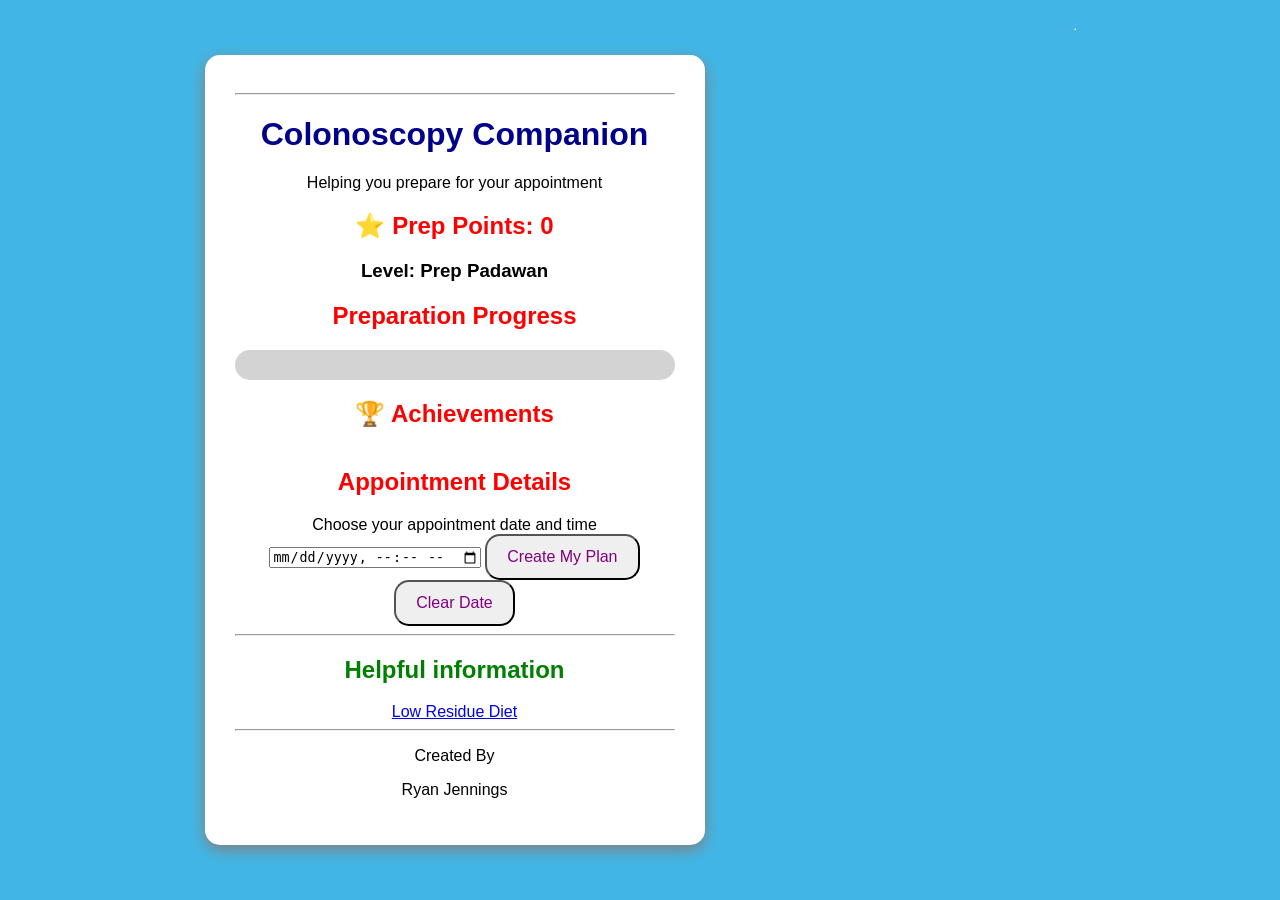
<file: Index.html>
<!DOCTYPE HTML>
<html>
<head>
<meta charset="UTF-8">
<title> Colonoscopy Companion</title>
<link rel="stylesheet" href="style.css">
<meta name="viewport" content="width=device-width, initial-scale=1.0">
</head>

<body>
<div class="box">
<hr>
<h1> Colonoscopy Companion</h1>
<p> Helping you prepare for your appointment</p>
<h2>⭐ Prep Points: <span id="score">0</span></h2>
<h3>Level: <span id="level">Prep Padawan</span></h3>
<h2>Preparation Progress</h2>

<div id="progressBar">

    <div id="progressFill"></div>

</div>

<h2>🏆 Achievements</h2>

<div id="achievementCabinet"></div>

<h2> Appointment Details</h2>
<label for="appointmentDate"> Choose your appointment date and time </label>
<input id="appointmentDate" type="datetime-local"/>
<button id="createPlanButton">Create My Plan</button>
<button id="clearDateButton">Clear Date</button>

<div id="plan"></div>
<hr>
<h2 id="helpful-info">Helpful information</h2>
<a href="https://www.google.com/url?sa=t&rct=j&q=&esrc=s&source=web&cd=&cad=rja&uact=8&ved=2ahUKEwjfvtzkmb6VAxUOQkEAHVxUGD8QFnoECCQQAQ&url=https%3A%2F%2Felht.nhs.uk%2Fapplication%2Ffiles%2F3315%2F8556%2F0327%2FDIET-002-LowFibrelowresiduediet-2019.pdf&usg=AOvVaw0Uk25ESOMN47N5drxUEGEp&opi=89978449" target="_blank"> Low Residue Diet </a>
<hr>
<p> Created By </p>
<p> Ryan Jennings </p>
</div>



<hr>

<div id="achievementPopup" class="hidden">
    <div id="achievementIcon">🏆</div>
    <h2 id="achievementTitle">Achievement Unlocked!</h2>
    <p id="achievementText"></p>
</div>

<script src="script.js"></script>

</body>
</html>
</file>
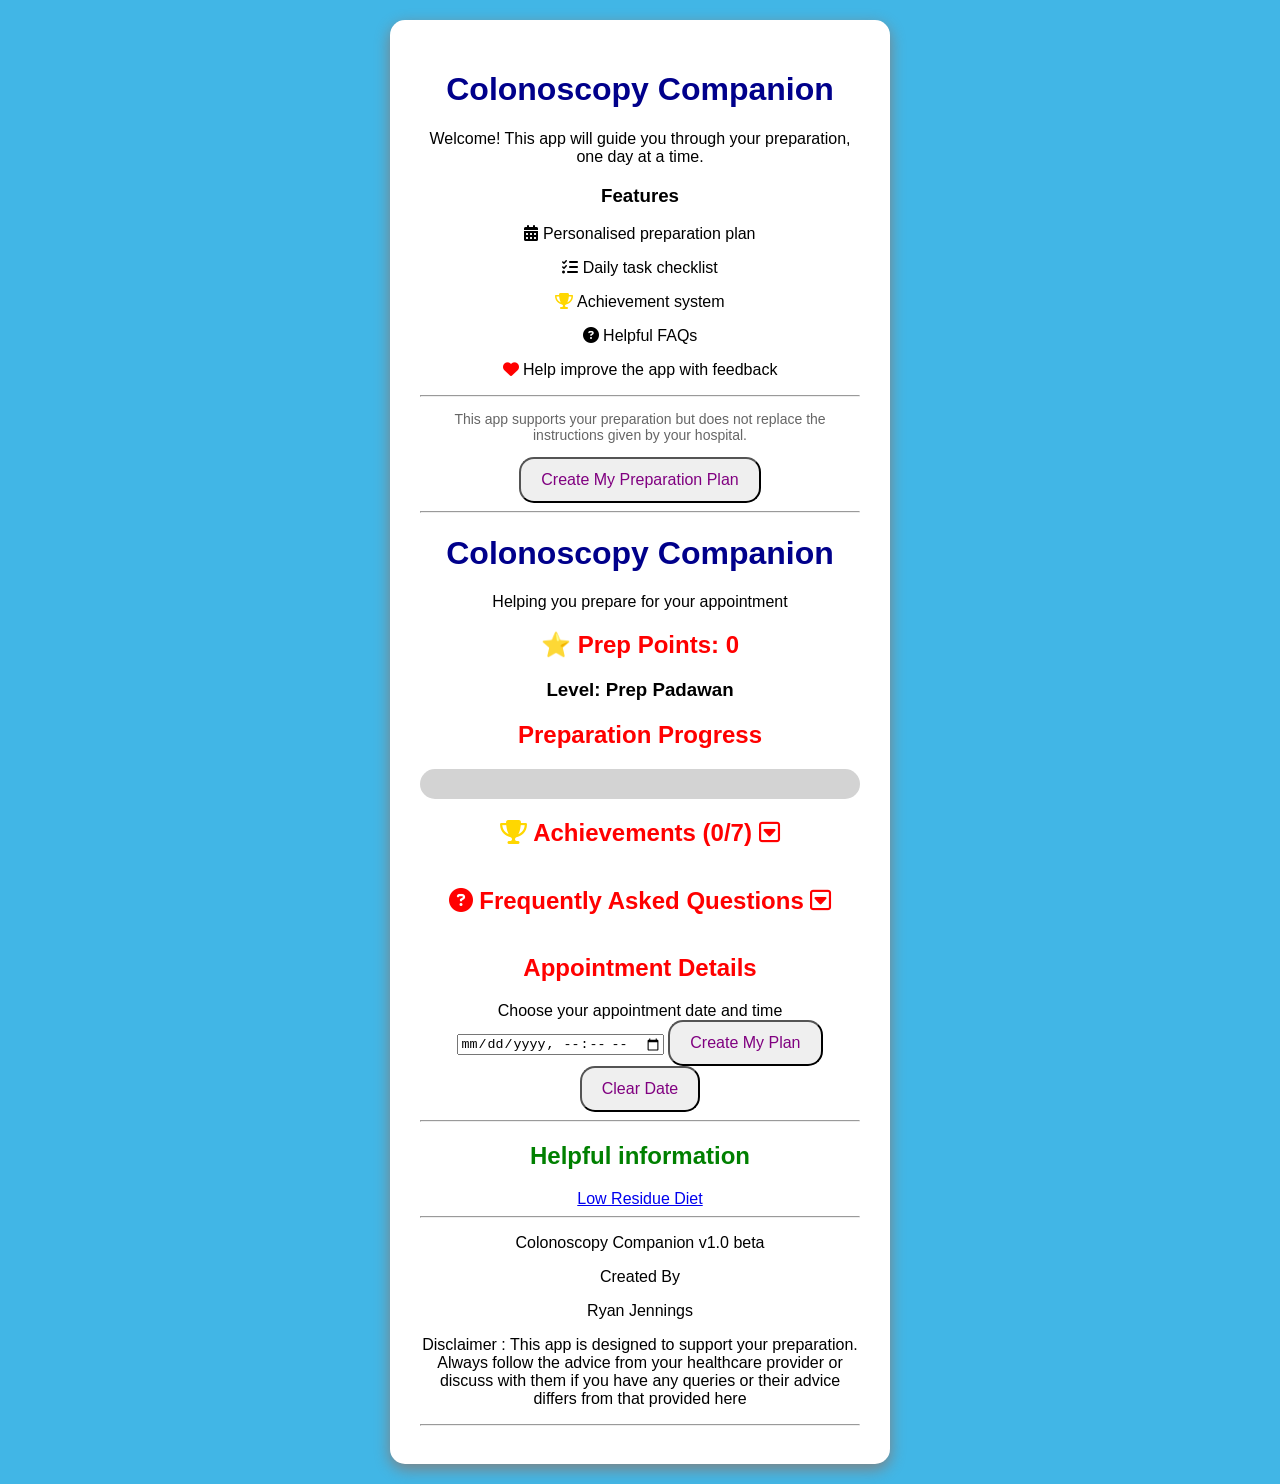
<file: index.html>
<!DOCTYPE HTML>
<html>
<head>
<meta charset="UTF-8">
<link rel="stylesheet" href="https://cdnjs.cloudflare.com/ajax/libs/font-awesome/6.7.2/css/all.min.css">
<title> Colonoscopy Companion</title>
<link rel="stylesheet" href="style.css">
<meta name="viewport" content="width=device-width, initial-scale=1.0">
</head>

<body>
<div class="box">

<div id="welcomeScreen">

    <h1>Colonoscopy Companion</h1>

    <p>
        Welcome! This app will guide you through your preparation,
        one day at a time.
    </p>

    <h3>Features</h3>

    <p><i class="fa-solid fa-calendar-days"></i> Personalised preparation plan</p>

    <p><i class="fa-solid fa-list-check"></i> Daily task checklist</p>

    <p><i class="fa-solid fa-trophy"></i> Achievement system</p>

    <p><i class="fa-solid fa-circle-question"></i> Helpful FAQs</p>

    <p><i class="fa-solid fa-heart"></i> Help improve the app with feedback</p>

    <hr>

    <p class="smallText">
        This app supports your preparation but does not replace the
        instructions given by your hospital.
    </p>

    <button id="startButton">
        Create My Preparation Plan
    </button>

</div>
<div id="mainApp">
<hr>
<h1> Colonoscopy Companion</h1>
<p> Helping you prepare for your appointment</p>
<h2>⭐ Prep Points: <span id="score">0</span></h2>
<h3>Level: <span id="level">Prep Padawan</span></h3>
<h2>Preparation Progress</h2>

<div id="progressBar">

    <div id="progressFill"></div>

</div>

<h2 id="achievementHeader">
    <i class="fa-solid fa-trophy"></i>
    Achievements
    <span id="achievementCount">(0/7)</span>
    <span id="achievementArrow"><i class='fa-regular fa-square-caret-down'></i></span>
</h2>

<div id="achievementCabinet">
</div>

<h2 id="faqHeader">
    <i class="fa-solid fa-circle-question"></i>
    Frequently Asked Questions
    <span id="faqArrow"><i class='fa-regular fa-square-caret-down'></i></span>
</h2>

<div id="faqContent" class="closed">

<div class="faqItem">

    <button class="faqQuestion">
        What is a colonoscopy?
    </button>

    <div class="faqAnswer">

        <p>
            A colonoscopy is a test that allows a specially trained clinician
            to examine the lining of your large bowel using a thin flexible
            camera. The test helps diagnose bowel symptoms and screen for
            bowel disease.
        </p>

        <button onclick="window.open('https://www.youtube.com/watch?v=wK2imf6w8Pw')">
            <i class="fa-solid fa-circle-play"></i>
            Watch 2-minute video
        </button>

    </div>

</div>

    <div class="faqItem">
        <button class="faqQuestion">
            Can I drink tea or coffee?
        </button>

        <div class="faqAnswer">
            Yes. Tea and coffee without milk is considered a clear fluid once you've started the clear fluid stage.
        </div>
    </div>

    <div class="faqItem">
        <button class="faqQuestion">
            Can I drink coffee?
        </button>

        <div class="faqAnswer">
            Black coffee is usually allowed. Coffee with milk is not allowed once your fasting instructions begin.
        </div>
    </div>

    <div class="faqItem">
        <button class="faqQuestion">
            Why do I need a low residue diet?
        </button>

        <div class="faqAnswer">
           <p> A low residue diet leaves less material inside your bowel, making the bowel preparation more effective.</p>
     
        <a href="https://publicdocuments.sth.nhs.uk/pil5472%20(1).pdf"
   target="_blank"
   class="buttonLink">
    <i class="fa-regular fa-file"></i>
    Low residue diet sheet
</a>
        </div>
    </div>

</div>

<h2> Appointment Details</h2>
<label for="appointmentDate"> Choose your appointment date and time </label>
<input id="appointmentDate" type="datetime-local"/>
<button id="createPlanButton">Create My Plan</button>
<button id="clearDateButton">Clear Date</button>

<div id="plan"></div>
<div id="completion"></div>
<div id="feedbackForm" style="display:none;">

    <h2><i class="fa-solid fa-comments"></i> Feedback</h2>

    <p>How easy was the app to use?</p>

<div id="starRating">

    <span class="star" data-value="1">
        <i class="fa-regular fa-star"></i>
    </span>

    <span class="star" data-value="2">
        <i class="fa-regular fa-star"></i>
    </span>

    <span class="star" data-value="3">
        <i class="fa-regular fa-star"></i>
    </span>

    <span class="star" data-value="4">
        <i class="fa-regular fa-star"></i>
    </span>

    <span class="star" data-value="5">
        <i class="fa-regular fa-star"></i>
    </span>

<p id="ratingText">Tap a star to rate the app</p>

</div>

<p>Age group</p>

<select id="ageGroup">
    <option value="">Please select</option>
    <option>18–29</option>
    <option>30–39</option>
    <option>40–49</option>
    <option>50–59</option>
    <option>60–69</option>
    <option>70+</option>
</select>

<p>Gender (optional)</p>

<select id="gender">
    <option value="">Prefer not to say</option>
    <option>Female</option>
    <option>Male</option>
    <option>Non-binary</option>
    <option>Self describe</option>
</select>

<p>Is this your first colonoscopy?</p>

<label><input type="radio" name="firstTime" value="Yes"> Yes</label>
<label><input type="radio" name="firstTime" value="No"> No</label>

    <p>Did this app help you prepare?</p>

    <label>
        <input type="radio" name="helpful" value="Yes">
        Yes
    </label>

    <label>
        <input type="radio" name="helpful" value="Mostly">
        Mostly
    </label>

    <label>
        <input type="radio" name="helpful" value="No">
        No
    </label>

    <br><br>

<p>Did this app reduce your anxiety about your preparation?</p>

<label><input type="radio" name="anxiety" value="Yes"> Yes</label>
<label><input type="radio" name="anxiety" value="Somewhat"> Somewhat</label>
<label><input type="radio" name="anxiety" value="No"> No</label>

<p>Would you recommend this app to another patient?</p>

<label><input type="radio" name="recommend" value="Yes"> Yes</label>
<label><input type="radio" name="recommend" value="Maybe"> Maybe</label>
<label><input type="radio" name="recommend" value="No"> No</label>

<p> What device did you use?</p>
<select id="device">
    <option>Phone</option>
    <option>Tablet</option>
    <option>Computer</option>
</select>

    <p>Any suggestions?</p>

    <textarea id="comments"
              rows="5"
              placeholder="Tell us how we could improve..."></textarea>

    <br><br>

    <button id="submitFeedback">
        Submit Feedback
    </button>

</div>
<hr>
<h2 id="helpful-info">Helpful information</h2>
<a href="https://www.google.com/url?sa=t&rct=j&q=&esrc=s&source=web&cd=&cad=rja&uact=8&ved=2ahUKEwjfvtzkmb6VAxUOQkEAHVxUGD8QFnoECCQQAQ&url=https%3A%2F%2Felht.nhs.uk%2Fapplication%2Ffiles%2F3315%2F8556%2F0327%2FDIET-002-LowFibrelowresiduediet-2019.pdf&usg=AOvVaw0Uk25ESOMN47N5drxUEGEp&opi=89978449" target="_blank"> Low Residue Diet </a>
<hr>
<p> Colonoscopy Companion v1.0 beta </p>
<p> Created By </p>
<p> Ryan Jennings </p>
<p> Disclaimer : This app is designed to support your preparation. Always follow the advice from your healthcare provider or discuss with them if you have any queries or their advice differs from that provided here</p>
</div>



<hr>

<div id="achievementPopup" class="hidden">
    <div id="achievementIcon">🏆</div>
    <h2 id="achievementTitle"><i class="fa-solid fa-trophy"></i>
Achievement Unlocked!</h2>
    <p id="achievementText"></p>
</div>
</div>
<script src="script.js"></script>

</body>
</html>
</file>
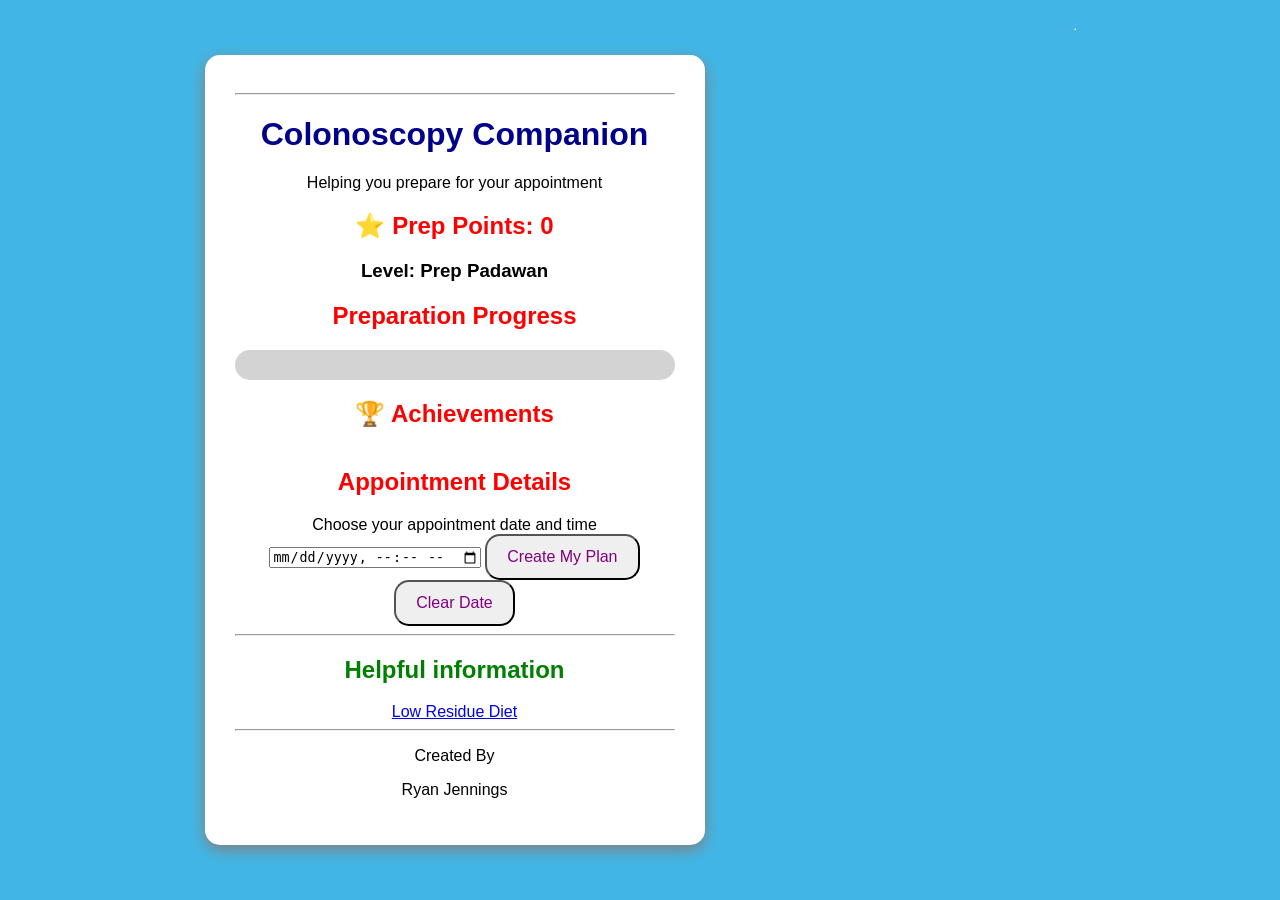
<file: companion.html>
<!DOCTYPE HTML>
<html>
<head>
<meta charset="UTF-8">
<title> Colonoscopy Companion</title>
<link rel="stylesheet" href="style.css">
<meta name="viewport" content="width=device-width, initial-scale=1.0">
</head>

<body>
<div class="box">
<hr>
<h1> Colonoscopy Companion</h1>
<p> Helping you prepare for your appointment</p>
<h2>⭐ Prep Points: <span id="score">0</span></h2>
<h3>Level: <span id="level">Prep Padawan</span></h3>
<h2>Preparation Progress</h2>

<div id="progressBar">

    <div id="progressFill"></div>

</div>

<h2>🏆 Achievements</h2>

<div id="achievementCabinet"></div>

<h2> Appointment Details</h2>
<label for="appointmentDate"> Choose your appointment date and time </label>
<input id="appointmentDate" type="datetime-local"/>
<button id="createPlanButton">Create My Plan</button>
<button id="clearDateButton">Clear Date</button>

<div id="plan"></div>
<hr>
<h2 id="helpful-info">Helpful information</h2>
<a href="https://www.google.com/url?sa=t&rct=j&q=&esrc=s&source=web&cd=&cad=rja&uact=8&ved=2ahUKEwjfvtzkmb6VAxUOQkEAHVxUGD8QFnoECCQQAQ&url=https%3A%2F%2Felht.nhs.uk%2Fapplication%2Ffiles%2F3315%2F8556%2F0327%2FDIET-002-LowFibrelowresiduediet-2019.pdf&usg=AOvVaw0Uk25ESOMN47N5drxUEGEp&opi=89978449" target="_blank"> Low Residue Diet </a>
<hr>
<p> Created By </p>
<p> Ryan Jennings </p>
</div>



<hr>

<div id="achievementPopup" class="hidden">
    <div id="achievementIcon">🏆</div>
    <h2 id="achievementTitle">Achievement Unlocked!</h2>
    <p id="achievementText"></p>
</div>

<script src="script.js"></script>

</body>
</html>
</file>
<file: style.css>
body{

    background-color:#41B6E6;

    font-family:Arial, sans-serif;

    text-align:center;

    display:flex;

    justify-content:center;

    align-items:flex-start;

    min-height:100vh;

    margin:0;

    padding:20px;

    box-sizing:border-box;

}

h1 {
   color: darkblue;
}
h2{
color:red;
}
button{
font-family: arial;
color: purple;
}
#helpful-info{
color:green;
}

.box{

    background-color:white;

    padding:30px;

    width:100%;

    max-width:500px;

    border-radius:15px;

    box-shadow:0px 5px 15px gray;

    margin:auto;

    box-sizing:border-box;

}

button:hover{
             background-color:#78BE20;
}
button{

border-radius:15px;

cursor:pointer;

padding:12px 20px;

font-size:16px;

min-height:44px;

}

.fa-trophy{
    color:gold;
}

.fa-heart{
     color:red;
}

.fa-star{
    color:orange;
}

.fa-lock{
    color:silver;
}

.fa-flask{
     color:lightgreen;
}

.fa-utensils{
      color:#FF0505;
}

.fa-truck-fast{
       color:purple;
}

.fa-droplet{
      color:blue;
}

.fa-pills{
     color:#82FF05
}


#faqHeader{

    cursor:pointer;

    user-select:none;

}

#faqHeader:hover{

    color:#78BE20;

}

#faqContent{

    overflow:hidden;

    max-height:1000px;

    transition:max-height .4s ease;

}

#faqContent.closed{

    max-height:0;

}

.faqItem{

    margin:15px 0;

}

.faqQuestion{

    width:100%;

    padding:12px;

    font-size:16px;

    text-align:left;

    background:#f5f5f5;

    border:none;

}

.faqAnswer{

    display:none;

    padding:15px;

    background:white;

    text-align:left;

}

#progressBar {

    width: 100%;
    height: 30px;

    background-color: lightgray;

    border-radius: 15px;

    overflow: hidden;

}

#progressFill {

    width: 0%;

    height: 100%;

    background-color: #78BE20;

    transition: width 0.5s;

}

#achievementHeader{

    cursor:pointer;

    user-select:none;

}

#achievementHeader:hover{

    color:#78BE20;

}

#achievementCabinet{

    overflow:hidden;

    max-height:500px;

    transition:max-height .4s ease;

}

#achievementCabinet.closed{

    max-height:0;

}

#achievementPopup {

    position:fixed;

    top:30px;

    left:50%;

    transform:translateX(-50%);

    background:white;

    border:4px solid gold;

    border-radius:15px;

    padding:20px;

    width:90%;

    max-width:300px;

    box-sizing:border-box;

    text-align:center;

    box-shadow:0 8px 20px rgba(0,0,0,.3);

    transition:all .5s ease;

    z-index:1000;

}

.hidden {

    opacity: 0;
    transform: translate(-50%, -100px);
    pointer-events: none;

}

.show {

    opacity: 1;
    transform: translate(-50%, 0);

}

#achievementIcon{

    font-size:50px;

}

input[type="checkbox"]{

    transform:scale(1.3);

    margin-right:15px;

    cursor:pointer;

}

.completed{

    opacity:.6;

    text-decoration:line-through;

}

@media (max-width:480px){

    h1{
        font-size:28px;
    }


    h2{
        font-size:22px;
    }


    .box{

        padding:20px;

    }


    #progressBar{

        height:25px;

    }


    button{

        width:100%;

        margin-top:10px;

    }

}

#completion{

    margin-top:30px;

    padding:25px;

    border-radius:15px;

    background:white;

    display:none;

}

#feedbackForm{

    display:none;

    margin-top:30px;

    padding:25px;

    background:white;

    border-radius:15px;

    box-shadow:0px 5px 15px gray;

}

textarea{

    width:100%;

    border-radius:10px;

    padding:10px;

    resize:vertical;

    box-sizing:border-box;

}

select{

    padding:8px;

    border-radius:8px;

}

#starRating{

    font-size:35px;

    margin:15px 0;

}

.star{

    cursor:pointer;

    margin:5px;

}

.star{

    cursor:pointer;
    margin:5px;
    transition:transform .2s ease,color .2s ease;

}

.star:hover{

    transform:scale(1.2);

}

.star .fa-solid{

    color:gold;

}

.star .fa-regular{

    color:lightgray;

}

#ratingText{

    font-size:18px;
    font-weight:bold;
    color:#555;
    margin-top:10px;
    transition:all .2s ease;

}

.smallText{

    font-size:14px;
    color:#666;

}

#welcomeScreen{

    text-align:center;

}

.hidden{

    display:none;

}


.daySection{

    background:white;

    border-radius:15px;

    padding:20px;

    margin:20px 0;

    box-shadow:0px 3px 10px rgba(0,0,0,.15);

    text-align:left;

}

.daySection h3{

    margin-top:0;

    color:#003087;

}

.daySection p{

    margin:12px 0;

}

.todaySection{

    border:4px solid gold;

    background:#FFFBEA;

    box-shadow:0 0 18px rgba(255,215,0,.5);

}

.daySection{
    border:3px solid red !important;
    background:#fff8f8;
    padding:20px;
    margin:20px 0;
}

.daySection{

    transition:.25s;

}

.daySection:hover{

    transform:translateY(-3px);

    box-shadow:0 8px 18px rgba(0,0,0,.2);

}

.task{

    display:flex;
    align-items:center;
    gap:15px;

    padding:14px;

    margin:10px 0;

    background:#f7f7f7;

    border-radius:12px;

    cursor:pointer;

    transition:.2s;

}

.task i{

    font-size:20px;
    width:28px;
    text-align:center;

}

.task span{

    flex:1;

}

#progressFill{

    background:linear-gradient(
        90deg,
        #78BE20,
        #9AD93D
    );

}

.buttonLink {
    display: inline-block;
    padding: 10px 20px;
    background-color: #41B6E6;
    color: white;
    text-decoration: none;
    border-radius: 8px;
    font-size: 16px;
}

.buttonLink:hover {
    background-color: #2d9fcb;
}
</file>
